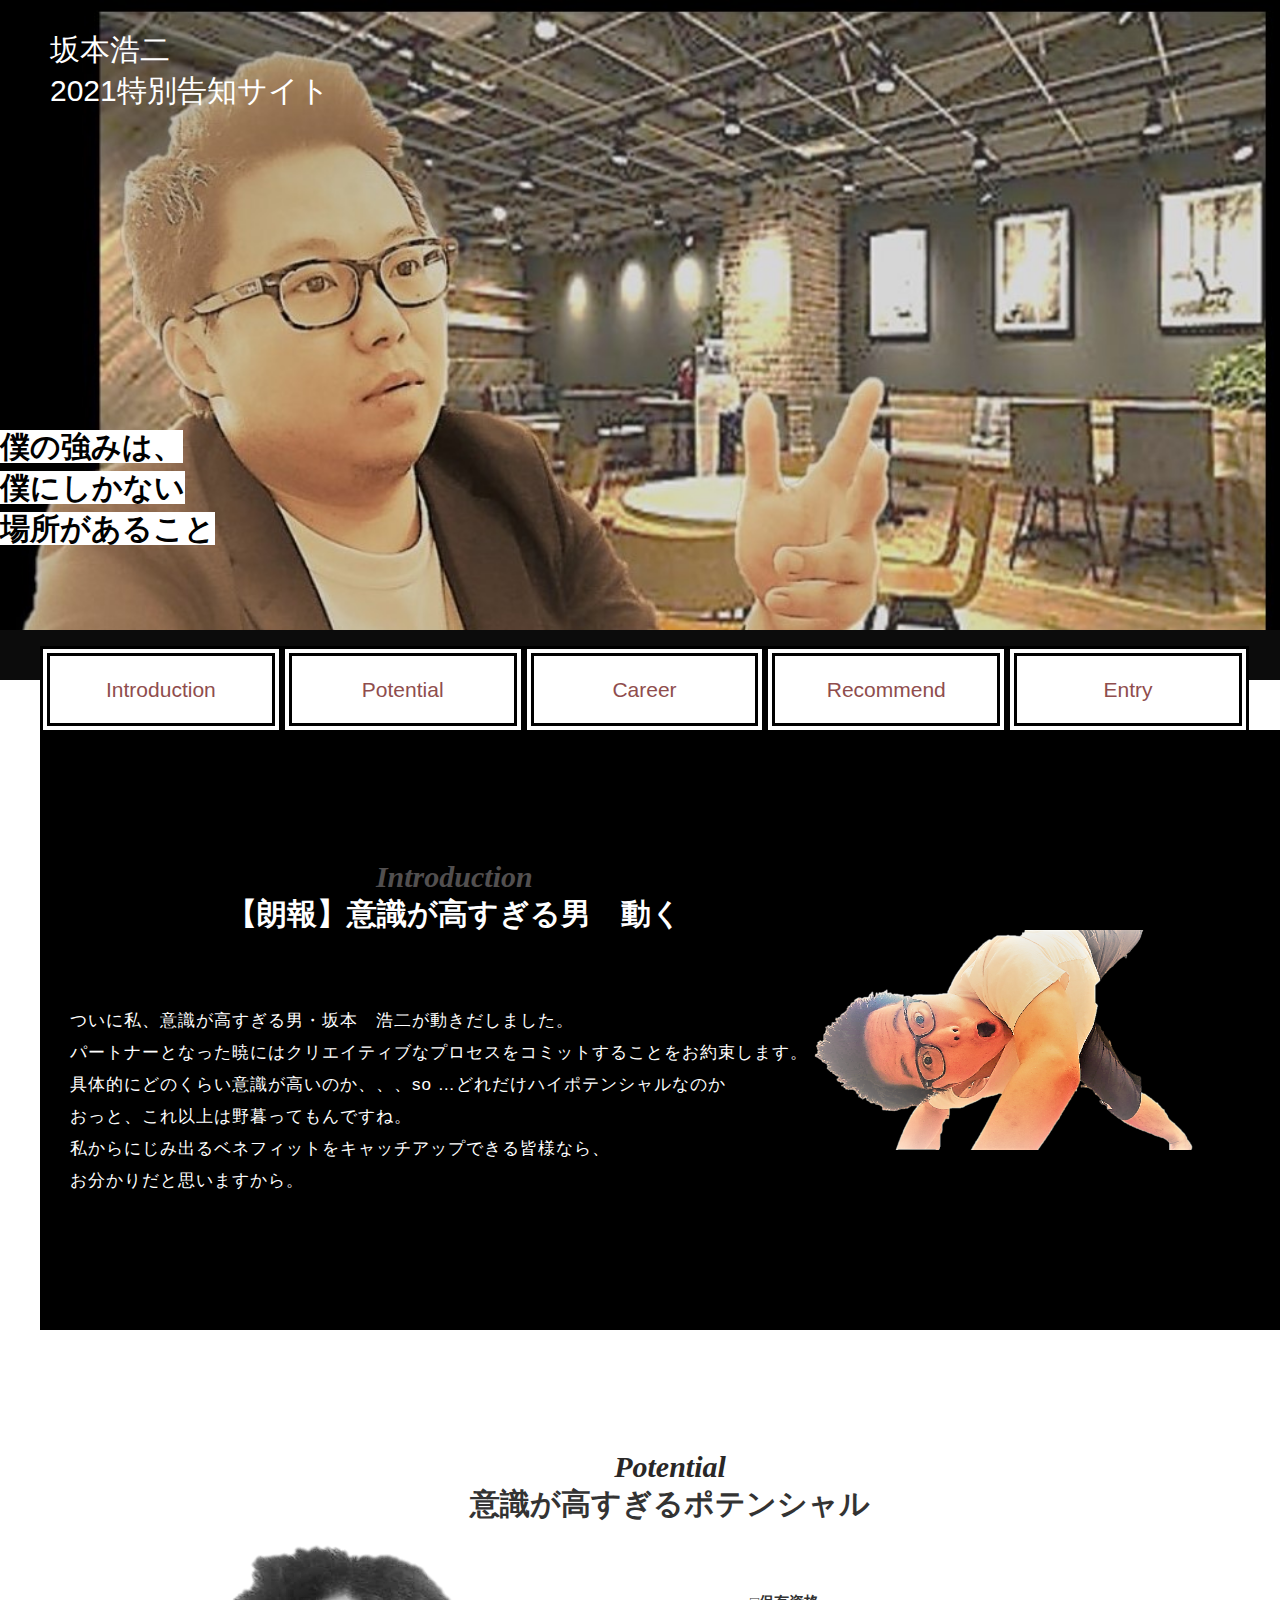
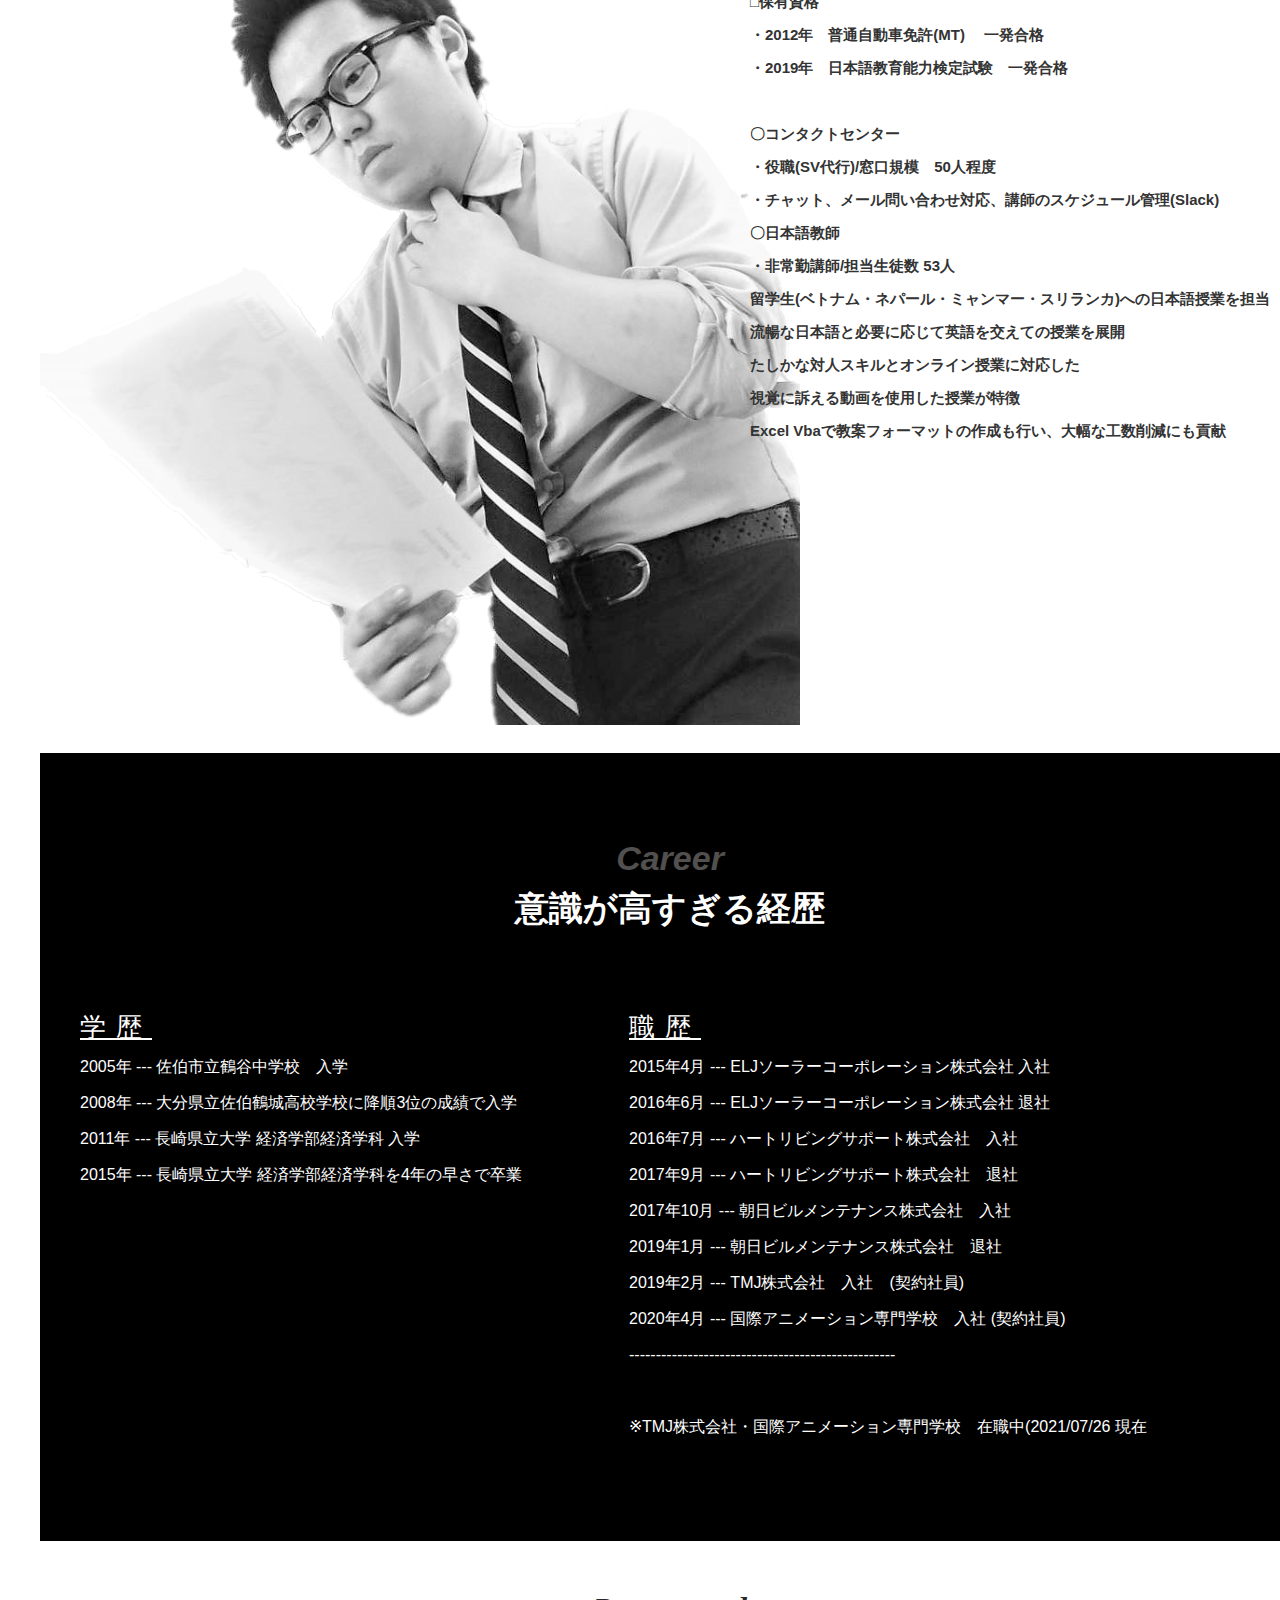
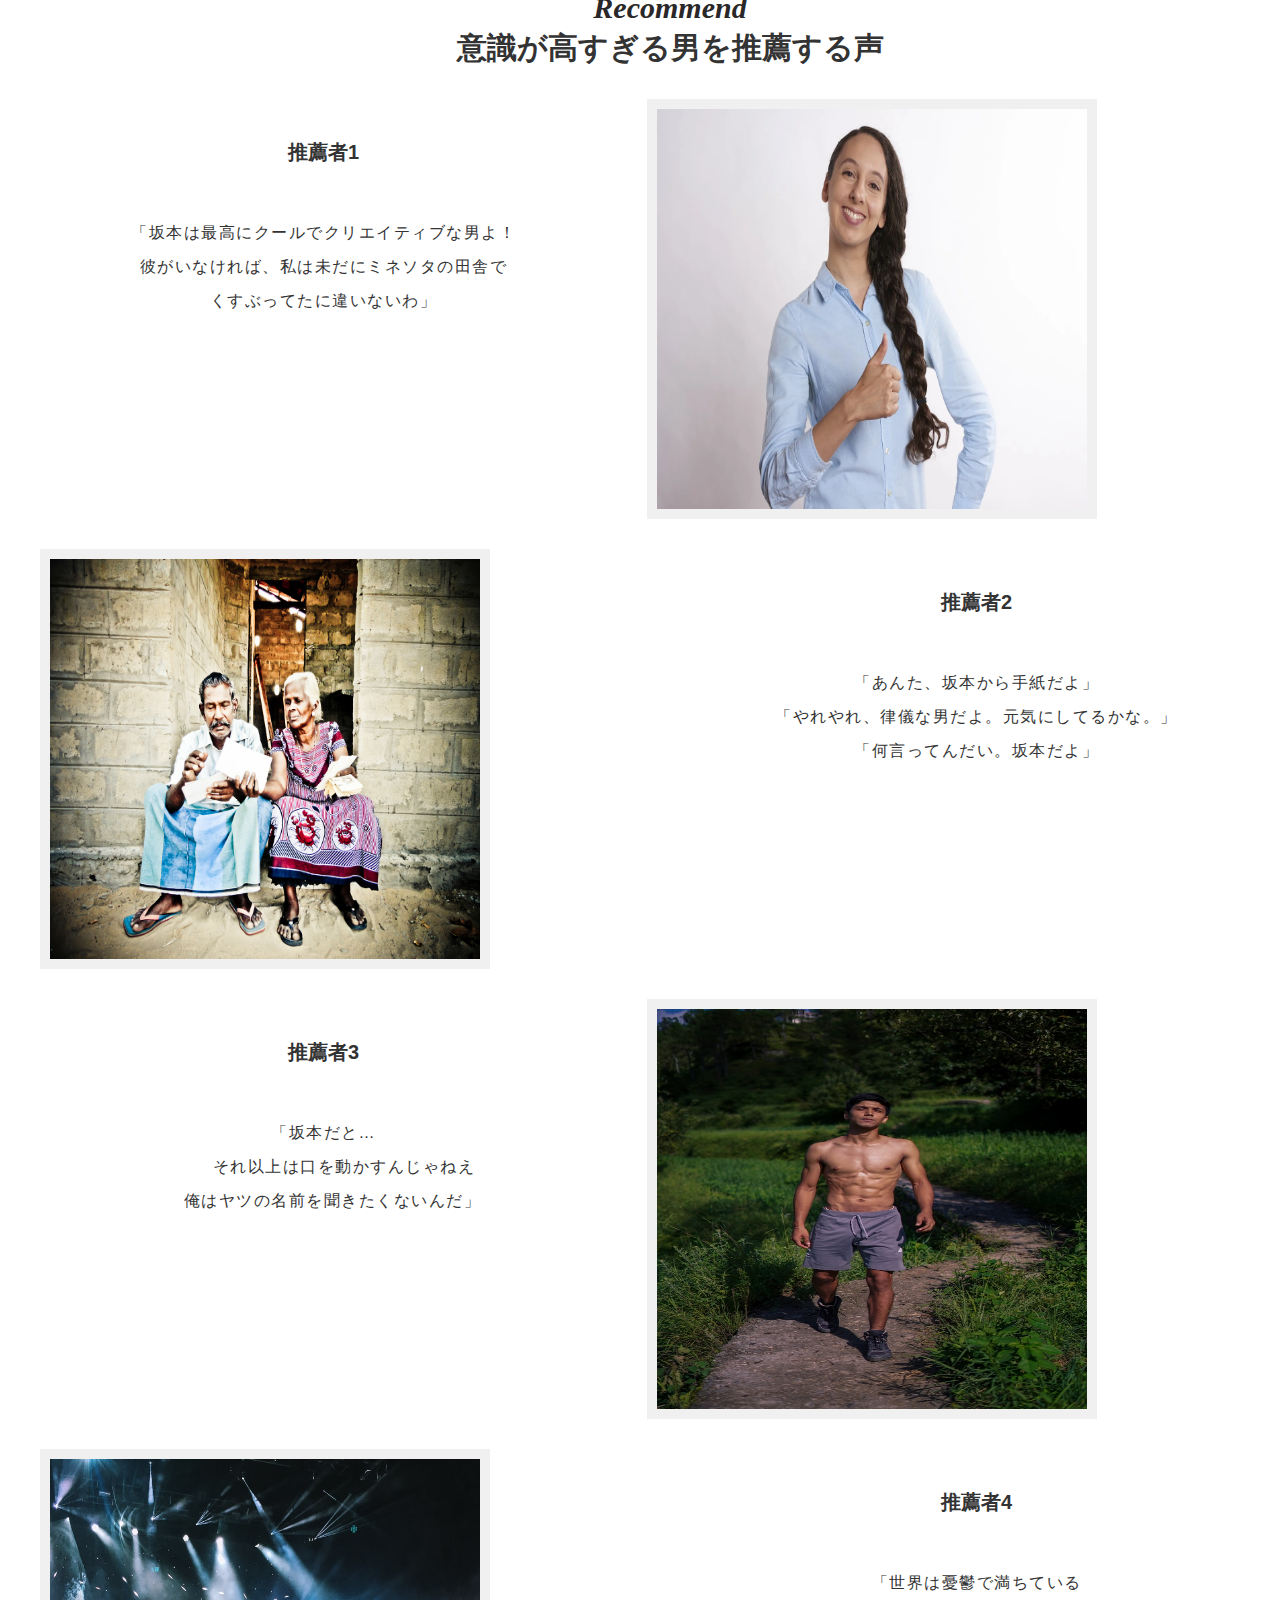
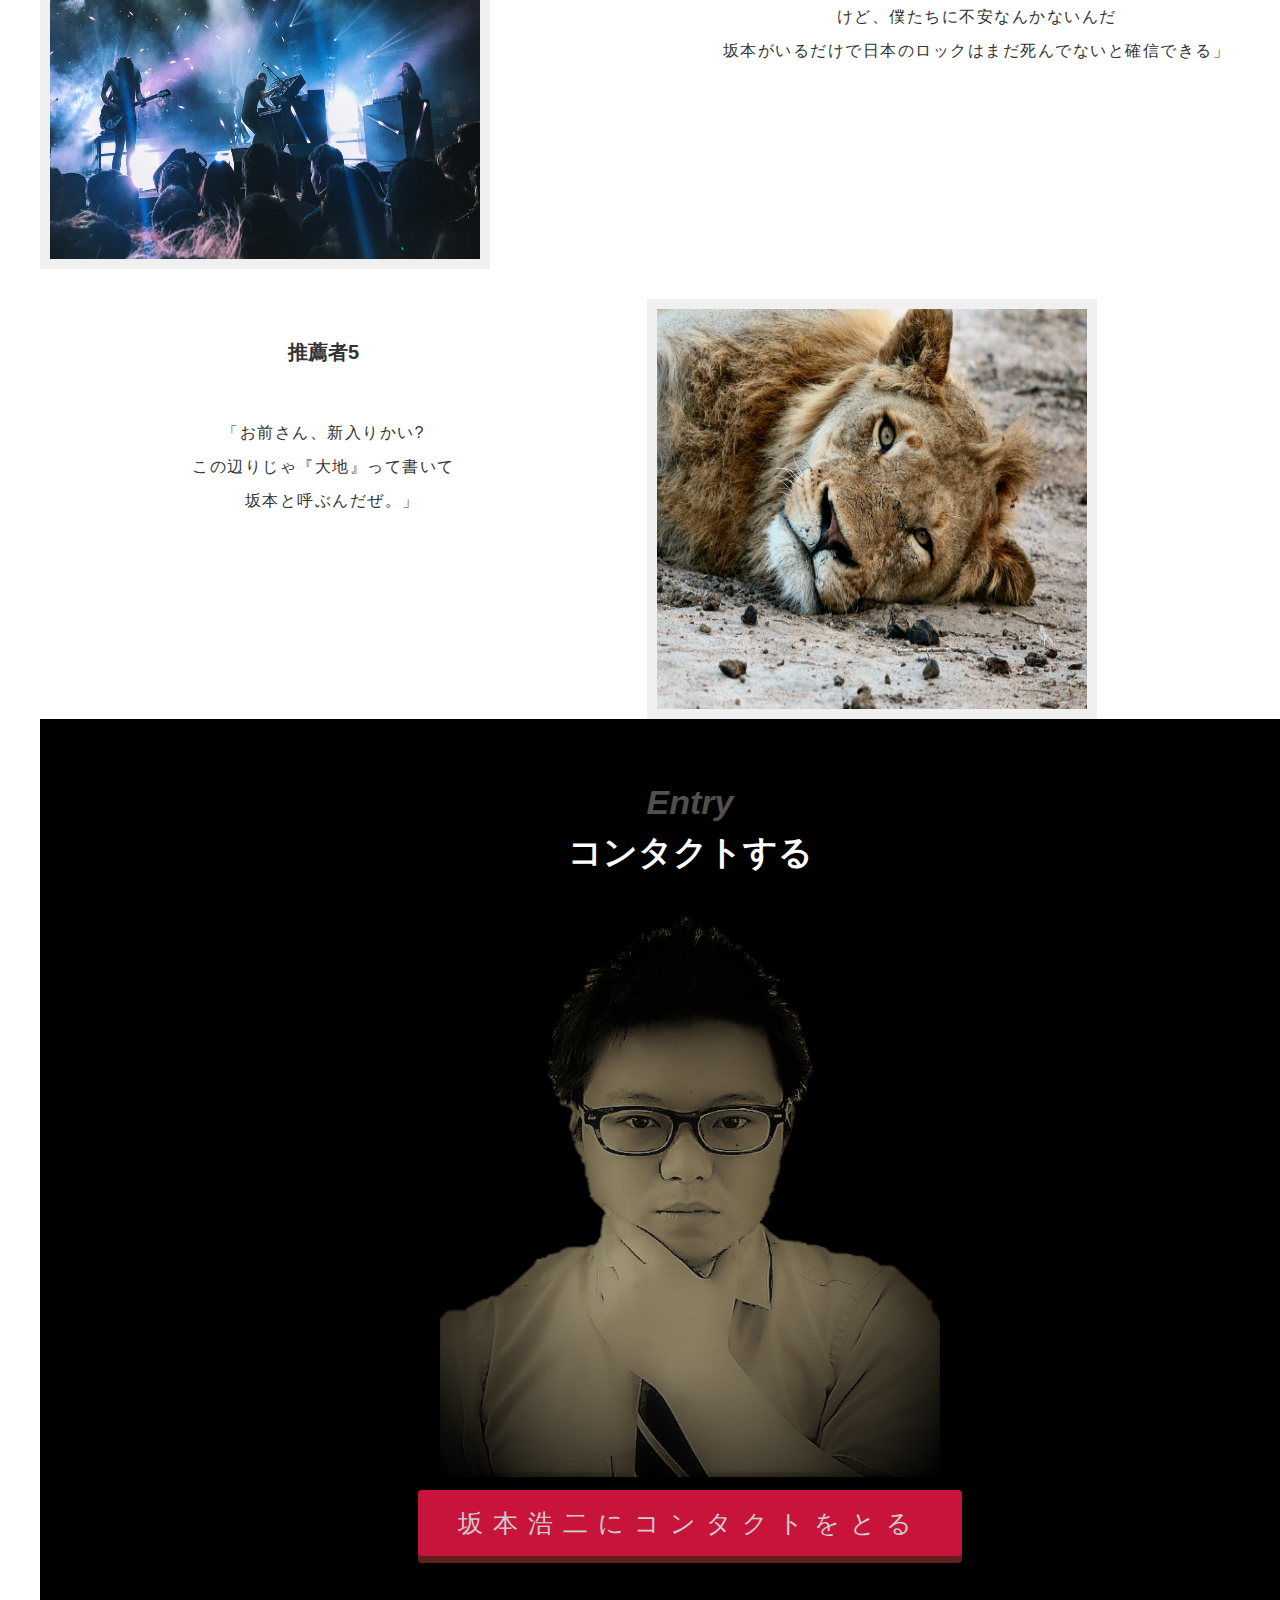
<file: index.html>
<!DOCTYPE html>
<html lang="en">

<head>
    <meta charset="UTF-8">
    <meta http-equiv="X-UA-Compatible" content="IE=edge">
    <meta name="viewport" content="width=device-width, initial-scale=1.0">
    <title>意識が高すぎる男</title>
    <link rel="stylesheet" href="stylesheet.css">
</head>

<body>
    <header>
        <div id="mainV">
            <p id="sitetitle">坂本浩二<br>
            2021特別告知サイト</p>
            <p>
            <!--　「この男の意識」「測定不能」に分けてアニメーション挿入 -->
            <span class="conscious">こ</span> 
            <span class="conscious">の</span> 
            <span class="conscious">男</span> 
            <span class="conscious">の</span> 
            <span class="conscious">意</span> 
            <span class="conscious">識</span>
            <span class="conscious">。</span><br>
            <span class="conscious"><b class="first">測</b></span>
            <span class="conscious"><b class="second">定</b></span>
            <span class="conscious"><b class="third">不</b></span>
            <span class="conscious"><b class="four">能</b></span>
            <span class="conscious"><b></b></span>
            </p>
                <div class="anim-box slidein is-animated"><b>
                <mark>僕の強みは、<br>僕にしかない<br>場所があること</mark>
                </b></div> 
        </div>

            <div id="wrapper">
                <ul style="list-style: none;">
                    <li><a href="#Introduction" style="text-decoration: none;">Introduction</a></li>
                    <li><a href="#Potential" style="text-decoration: none;">Potential</a></li>
                    <li><a href="#Career" style="text-decoration: none;">Career</a></li>
                    <li><a href="#Recommend" style="text-decoration: none;">Recommend</a></li>
                    <li><a href="#Entry" style="text-decoration: none;">Entry</a></li>
                </ul>
            </div>
    </header>
            <!--　以下 5項目 -->
        <main>
            <arttical id="Introduction">
                <div class="inner">
                    <div class="inner-left">
                    <span class="Introduction-Title"><i>Introduction</i><br> 【朗報】意識が高すぎる男　動く</span>
                    <span class="Introduction-document">ついに私、意識が高すぎる男・坂本　浩二が動きだしました。<br>
                    パートナーとなった暁にはクリエイティブなプロセスをコミットすることをお約束します。<br>
                    具体的にどのくらい意識が高いのか、、、so …どれだけハイポテンシャルなのか<br>
                    おっと、これ以上は野暮ってもんですね。<br>
                    私からにじみ出るベネフィットをキャッチアップできる皆様なら、<br>
                    お分かりだと思いますから。<br>
                    </span>
                    </div>
                    <div class="inner-right">
                    <img src="view/introduce.png" width="495" height="220">
                    </div>
                </div>
            </arttical>

            <arttical id="Potential">
                <span class="Potential-Title"><i>Potential</i><br>意識が高すぎるポテンシャル</span>
                <div class="Potential-inner">
                    <span>
                    □保有資格<br>
                    ・2012年　普通自動車免許(MT)　   一発合格<br>
                    ・2019年　日本語教育能力検定試験　一発合格<br>
                    <br>
                    〇コンタクトセンター<br>
                    ・役職(SV代行)/窓口規模　50人程度<br>
                    ・チャット、メール問い合わせ対応、講師のスケジュール管理(Slack)<br>
                    
                    〇日本語教師<br>
                    ・非常勤講師/担当生徒数 53人<br>
                    留学生(ベトナム・ネパール・ミャンマー・スリランカ)への日本語授業を担当<br>
                    流暢な日本語と必要に応じて英語を交えての授業を展開<br>
                    たしかな対人スキルとオンライン授業に対応した<br>
                    視覚に訴える動画を使用した授業が特徴<br>
                    Excel Vbaで教案フォーマットの作成も行い、大幅な工数削減にも貢献<br>
                    </span>
                </div>
            </arttical>

            <arttical id="Career">
                <h2><i class="Career-Title">Career</i><br>意識が高すぎる経歴</h2>
                    <div class="Career-inner">    
                        <div class="Career-inner-left">
                            <p><u>学歴</u><br>
                            2005年  ---  佐伯市立鶴谷中学校　入学<br> 
                            2008年  ---  大分県立佐伯鶴城高校学校に降順3位の成績で入学<br>
                            2011年  ---  長崎県立大学 経済学部経済学科 入学<br>
                            2015年  ---  長崎県立大学 経済学部経済学科を4年の早さで卒業<br>
                            </p>
                        </div>

                        <div class="Career-inner-right">
                            
                            <p><u>職歴</u><br>
                            2015年4月  ---  ELJソーラーコーポレーション株式会社 入社<br>
                            2016年6月  ---  ELJソーラーコーポレーション株式会社 退社<br>
                            2016年7月  ---  ハートリビングサポート株式会社　入社<br>
                            2017年9月  ---  ハートリビングサポート株式会社　退社<br>
                            2017年10月  --- 朝日ビルメンテナンス株式会社　入社<br>
                            2019年1月  ---  朝日ビルメンテナンス株式会社　退社<br>
                            2019年2月  ---  TMJ株式会社　入社　(契約社員) <br>
                            2020年4月  ---  国際アニメーション専門学校　入社 (契約社員)<br>
                            --------------------------------------------------<br>
                            <br>
                            ※TMJ株式会社・国際アニメーション専門学校　在職中(2021/07/26 現在
                            </p>
                        </div>
                    </div>
            </arttical>
            
        <arttical id="Recommend">
            <span class="Recommend-Title"><i>Recommend</i><br>意識が高すぎる男を推薦する声</span>
                <div class="Recommend-inner">
                    <div class="Recommend-left">
                    <b>推薦者1</b><br>
                        <div class="Recommend-Coment">
                        「坂本は最高にクールでクリエイティブな男よ！<br>
                          彼がいなければ、私は未だにミネソタの田舎で<br>
                          くすぶってたに違いないわ」
                        </div>
                    </div>
                    <div class="Recommend-right">
                    <img src="view/int1.jpg"  width="450" height="420">
                    </div>
                </div>

                <div class="Recommend-inner">
                    <div class="Recommend-left-r">
                    <b>推薦者2</b><br>
                        <div class="Recommend-Coment">
                     「あんた、坂本から手紙だよ」<br>
                     「やれやれ、律儀な男だよ。元気にしてるかな。」<br>
                     「何言ってんだい。坂本だよ」
                        </div>
                    </div>
                    <div class="Recommend-right">
                    <img src="view/int2.jpg"  width="450" height="420">
                    </div>
                </div>

                <div class="Recommend-inner">
                    <div class="Recommend-left">
                    <b>推薦者3</b><br>
                        <div class="Recommend-Coment">
                        「坂本だと…<br>
    　                 　それ以上は口を動かすんじゃねえ<br>
                       　俺はヤツの名前を聞きたくないんだ」
                        </div>
                    </div>
                    <div class="Recommend-right">
                    <img src="view/int3.jpg"  width="450" height="420">
                    </div>
                </div>

                <div class="Recommend-inner">
                    <div class="Recommend-left-r">
                    <b>推薦者4</b><br>
                        <div class="Recommend-Coment">
                     「世界は憂鬱で満ちている<br>
                     けど、僕たちに不安なんかないんだ<br>
                     坂本がいるだけで日本のロックはまだ死んでないと確信できる」              　
                        </div>
                    </div>
                    <div class="Recommend-right">
                    <img src="view/int4.jpg"  width="450" height="420">
                    </div>
                </div>

                <div class="Recommend-inner">
                    <div class="Recommend-left">
                    <b>推薦者5</b><br>
                        <div class="Recommend-Coment">
                       「お前さん、新入りかい?<br>
                       この辺りじゃ『大地』って書いて<br>
                     　坂本と呼ぶんだぜ。」
                        </div>
                    </div>
                    <div class="Recommend-right">
                    <img src="view/int5.jpg"  width="450" height="420">
                    </div>
                </div>                  

        </arttical>

            <arttical id="Entry">
                <div class="Entry-inner">
                    <h2><i class="Entry-Title">Entry</i><br>コンタクトする</h2>
                    <img src="view/entry2.png" width="500" height="600"><br>
                    <a href="mailform.html" class="btn">坂本浩二にコンタクトをとる</a>
                    </div>
         			</p>
                </div>
             </arttical>
        </main>
</body>

</html>
</file>
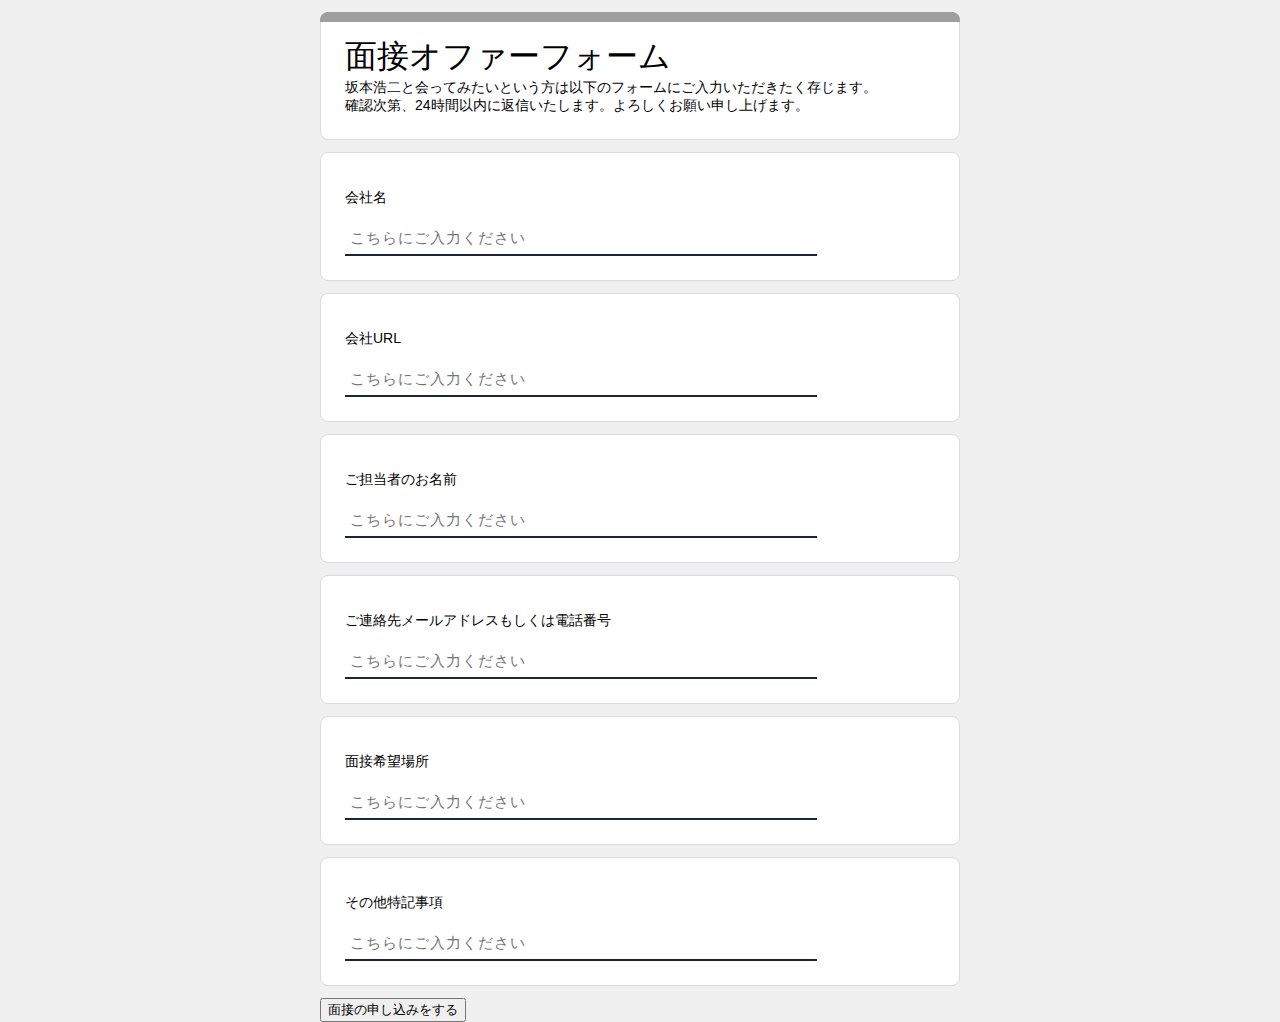
<file: mailform.html>
<!DOCTYPE html>
<html lang="ja">
<head>
    <meta charset="UTF-8">
    <meta http-equiv="X-UA-Compatible" content="IE=edge">
    <meta name="viewport" content="width=device-width, initial-scale=1.0">
    <title>意識が高すぎる メールフォーム</title>
    <link rel="stylesheet" href="mailstylesheet.css">
</head>

<body>
  <form method="post" action="mailto:smsmcat_1128@yahoo.co.jp" enctype="text/plain">
    <div id="mail-form">
        <div class="mail-inner-head">
            <div class="head-band"></div>

                <div class="head-band-title">面接オファーフォーム</div>
                <div class="head-band-docu">坂本浩二と会ってみたいという方は以下のフォームにご入力いただきたく存じます。<br>
                確認次第、24時間以内に返信いたします。よろしくお願い申し上げます。
                </div>
        </div>

        <div class="form-title">
            <p>会社名</p>
            <div class="form-inner">
            	<label class="input-field">
            	<input type="text" placeholder="こちらにご入力ください">
            	</label>
            </div>
        </div>

        <div class="form-title">
            <p>会社URL</p>
            <div class="form-inner">
            	<label class="input-field">
            	<input type="text" placeholder="こちらにご入力ください">
            	</label>
            </div>
        </div>

        <div class="form-title">
            <p>ご担当者のお名前</p>
            <div class="form-inner">
            	<label class="input-field">
            	<input type="text" placeholder="こちらにご入力ください">
            	</label>
            </div>
        </div>

        <div class="form-title">
            <p>ご連絡先メールアドレスもしくは電話番号</p>
            <div class="form-inner">
            	<label class="input-field">
            	<input type="text" placeholder="こちらにご入力ください">
            	</label>
            </div>
        </div>

         <div class="form-title">
            <p>面接希望場所</p>
            <div class="form-inner">
            	<label class="input-field">
            	<input type="text" placeholder="こちらにご入力ください">
            	</label>
            </div>
        </div>

        <div class="form-title">
            <p>その他特記事項</p>
            <div class="form-inner">
            	<label class="input-field">
            	<input type="text" placeholder="こちらにご入力ください">
            	</label>
            </div>
        </div>

    <input type="submit" value="面接の申し込みをする"></input>
    </div>  
  </form>
</body>

</html>
</file>
<file: stylesheet.css>
*{
   box-sizing: border-box;
}

@media(max-width:900px){
   body{
      text-align: center;
      width: 100%;
   }
   
   header{
      width: 100%;
   }

   #wrapper li{
      font-size: 4px;
      width: 20%;

   }

/* 上記、レスポンシブ設定中(0726 1610 */

/*テキストを透明にしてtext-shadowだけ表示する*/
   span.conscious {
      font-size: 10px;
      color: transparent;
      animation: blur 9s infinite;
      position: relative;
      left: 600px;
   }
}

body{
   margin: 0;
   font-size: 16px;
   font-family: Verdana, sans-serif;
   color: #333;
   width: 100%;
}

header{
   background-color: rgba(5, 5, 5, 0.972);
   color:#fff;
   padding: 0px;
   margin: 0px;
   height: 680px;
}

#sitetitle{
   font-size:30px;
   text-align: left;
   padding-left: 50px;
}

#mainV{
   margin : 0;
   padding: 0;
   background-image: url('view/test.jpg');
   background-size: cover;
   height: 630px;
   overflow: hidden;
   position: relative; 
}

span.conscious {
   font-size: 50px;
   color: transparent;
   animation: blur 9s infinite;
   position: relative;
   left: 600px;
}

/* 「測定不能」 */
span.conscious b{
   font-size: 150px;
   font-family: impact;
   font-weight: bold;
   display: inline-block;
}

/*「測定不能」 角度*/
span.conscious .first{
   transform: rotate( -40deg );
}
span.conscious .second{
   transform: rotate( 70deg );
}
span.conscious .third{
   transform: rotate( -30deg );
}
span.conscious .second{
   transform: rotate( 20deg );
}

/*一文字ずつ遅延させる*/
span.conscious:nth-child(1) {
  animation-delay: 0.5s;
}
span.conscious:nth-child(2){
 animation-delay: 1.0s;
}
span.conscious:nth-child(3) {
  animation-delay: 1.5s;
}
span.conscious:nth-child(4) {
  animation-delay: 2.0s;
}
span.conscious:nth-child(5) {
  animation-delay: 2.5s;
}
span.conscious:nth-child(6) {
  animation-delay: 3.0s;
}
span.conscious:nth-child(7) {
  animation-delay: 4.0s;
}
span.conscious:nth-child(8) {
   animation-delay: 4.5s;
 }

 /* 「測定不能」は9-12 */
 
 span.conscious:nth-child(9) {
   animation-delay: 6.0s;
 }
 span.conscious:nth-child(10) {
   animation-delay: 7.2s;
 }
 span.conscious:nth-child(11) {
   animation-delay: 8.4s;
 }
 span.conscious:nth-child(12) {
   animation-delay: 9.6s;
 }

@keyframes blur {/*opacityとtext-shadow+animationでフェードインを表現する*/
  0%    {text-shadow:  0 0 100px #fff; opacity:0;}
  5%    {text-shadow:  0 0 90px #fff;}
  15%    {opacity: 1;}
  20%    {text-shadow:  0 0 0px #fff;}
  40%    {text-shadow:  0 0 0px #fff;}
  50%    {text-shadow:  0 0 0px #fff;}
  60%    {opacity: 1;}
  70%    {text-shadow:  0 0 0px #fff;}
  80%    {text-shadow:  30 30 100px rgba(36, 33, 33, 0.048);}
  85%    {text-shadow:  30 30 100px rgba(36, 33, 33, 0.048);}
  95%    {text-shadow:  30 30 100px rgba(36, 33, 33, 0.048);}
  100%   {text-shadow:  30 30 100px rgba(36, 33, 33, 0.048);}
}

.anim-box.slidein.is-animated {
   animation: slideIn 1.5s cubic-bezier(0.12, 0, 0.39, 0) 1 forwards;
   font-size: 30px;
}
 
 @keyframes slideIn {
   0% {
     transform: translateX(1000px);
     opacity: 0;
   }
   50% {
     transform: translateX(900px);
     opacity: 0.5;
   }
   65% {
     transform: translateX(930px);
   }
   100% {
     transform: translateX(900px);
   }
   20%,100% {
     opacity: 1;
   }
 }

mark{
   background-color: #fff;
}

#wrapper li{
   float: left;
   text-align: center;
   position: relative;
   width: 19.5%;
   color: #000000;
   background-color: #fff;
   font-size: 21px;
   vertical-align: baseline;
   line-height: 1.3;
   word-wrap: break-word;
   white-space: normal;
   cursor: pointer;
   transition: all 0.3s;
   border: double 10px black;
   padding: 20px ;
   }

#wrapper a{
   padding: 20px 24px;
}

#wrapper li a:link,
#wrapper li a:visited{
   color: #8f4d4d;
}

#wrapper li a:hover{
   text-decoration: none;
   color: #fff;
}

/* a:link { color: #0000ff; }　/*リンクの色 */
/* a:visited { color: #aa0055; }　訪問済みリンクの色 */
/* a:hover { color: #ff0000; }　マウスオン時のリンクの色 */
/* a:active { color: #00ff00; }　クリックしている時のリンクの色 */ 
   
#wrapper li:hover {
background: black;
color:  black;
border-radius: 50px;
}

/* ここまでヘッダー。以下 5項目 */

main{
   padding:0 10px;
   margin: 50px 30px; 
   width: 100%;
   text-align: center;
}

#Introduction{
   width: 90%;
   color:#fff;   
   margin: 0px 0px;
   padding:0px 0px;
}

.inner{
   padding-top: 50px;
   margin-top: 10px;
   margin-bottom: 120px;
   background-color: rgb(0, 0, 0);
}

.inner-left{
   width: 61%;
   background-color: rgb(0, 0, 0);
   float: left;
   height: 400px;
}  

.Introduction-Title{
   position: relative;
   top: 80px;
   left: 30px;
   font-weight: bold;
   font-size: 30px;
   font-family: 'Times New Roman', Times, serif;
   text-align: center;
}

.Introduction-Title i{
   color: #524f4f;
}

.Introduction-document{
   position: relative;
   top: 150px;
   left: 30px;
   display: block;
   font-size: 17px;
   line-height: 32px;
   letter-spacing: 1px;
   text-align: left;
   height: auto;
}

.inner-right{
   display: flex;
   background-color: rgb(0, 0, 0);
   height: 400px;
   margin-top: 150px;
}  

.inner-right img {
   transition: .3s ease-in-out;
 }
 .inner-right:hover img {
   filter: grayscale(100%);
 }
 
/* ここまで　Introduction　/// ここから 　Potential*/
   
.Potential-Title{
   font-size: 30px;
   font-weight: bold;
   font-family: 'Times New Roman', Times, serif;
   padding-top: 50px;
}

.Potential-Title i{
   color: #292727;
   text-align: center;
   padding-top: 50px;
}

.Potential-inner{
   background-image:url('view/potencial_1.png');
   height: 800px;
   width: 760px;
   background-size: cover;
   position: relative; 
   text-align: left;
}

.Potential-inner span{
   display: flex;
   float: right;
   position: relative;
   top: 60px;
   left: 470px;
   line-height: 33px;
   font-size: 15px;
   font-weight: bold;
}

/* ここまで　Potencial ///　   ここから　Career */

#Career{
   line-height:30px;
   text-align: left;
}

.Career-Title{
   color: #524f4f;
 }

#Career h2{
   line-height: 50px;
   color: #fff;
   font-size: 34px;
   text-align: center;
   padding-top: 80px;
   background-color: rgb(0, 0, 0);
   margin-bottom: 0px;
}

.Career-inner{
   padding-top: 60px;
   padding-left: 40px;
   padding-bottom: 80px;
   margin-bottom: 50px;
   background-color: rgb(0, 0, 0);
   color: #fff;
   font-size: 16px;
   line-height: 36px;
}

.Career-inner u{
   letter-spacing: 10px;
   font-size: 26px;
   font-family: Impact, Haettenschweiler, 'Arial Narrow Bold', sans-serif;
}

.Career-inner-right{
   width: 48%;
   display: flex;
}  

.Career-inner-left{
   width: 45%;
   float: left;
}  

/* ここまで　Career ///　ここから　Recommend */

.Recommend-Title{
   font-size: 30px;
   font-weight: bold;
   font-family: 'Times New Roman', Times, serif;
}

.Recommend-Title i{
   color: #292727;
   text-align: center;
}

.Recommend-inner{
   margin-top: 30px;
}

.Recommend-left{
   float:left;
   width: 45%;
   height: 50%;
   margin-right: 40px;
   margin-top: 40px;
}

.Recommend-left b,
.Recommend-left-r b{
   font-size: 20px;
}


.Recommend-Coment{
   letter-spacing: 1.5px;
   padding-top: 50px;
   line-height: 34px;
}

.Recommend-right{
   display:flex ;
   width: 45%;
}

.Recommend-right img{
   border: solid 10px #f0f0f0;;
}

/* .Recommend-left-r　のみ　左右逆　=> float rightで指定 */

.Recommend-left-r{
   float:right;
   width: 45%;
   height: 50%;
   margin-right: 40px;
   margin-top: 40px;
}

/* ここまで Recommend ///　ここから ENTRY */

#Entry{
   line-height:30px;
}

#Entry img{
   line-height:30px;
   text-align: center;
   padding-top: 30px;
   
}

.Entry-Title{
   color: #524f4f;
 }

#Entry h2{
   line-height: 50px;
   color: #fff;
   font-size: 34px;
   text-align: center;
   background-color: rgb(0, 0, 0);
   margin-bottom: 0px;
}

.Entry-inner{
   padding-top: 30px;
   padding-left: 40px;
   padding-bottom: 80px;
   margin-bottom: 50px;
   background-color: rgb(0, 0, 0);
   font-size: 16px;
   line-height: 36px;
}

.btn {
   color: white;
   display: inline-block;
   opacity: 0.8;
   border-radius: 4px;
 }

 .btn:visited {
   opacity: 1;
 } 

.btn:hover {
   opacity: 1;
   transform: scale(2, 2);
 } 

.btn {
   font-size: 25px;
   padding: 15px 40px;
   background-color: #fa194a;
   cursor: pointer;
   box-shadow: 0 7px #772929;
   letter-spacing: 10px;
   text-decoration: none;
}

 .btn:active{
   box-shadow:none;
   position:relative;
}
</file>
<file: mailstylesheet.css>
body{
    background-color: rgb(240, 240, 240);
    font-family: Roboto,RobotoDraft,Helvetica,Arial,sans-serif;
    margin: 0;
    width: 640px;
    margin: auto;
    max-width: 90vw;
    font-size: 14px;
}

.mail-inner-head{
    margin-top: 12px;
    background-color: #fff;
    border: 1px solid #dadce0;
    border-radius: 8px;
    margin-bottom: 12px;
    padding: 24px;
    padding-top: 22px;
    position: relative;
}

.head-band{
    background-color: rgb(158, 158, 158);
    color: rgba(0, 0, 0, 1);
    border-top-left-radius: 8px;
    border-top-right-radius: 8px;
    height: 10px;
    left: -1px;
    position: absolute;
    top: -1px;
    width: calc(100% + 2px);
}

.head-band-title{
    font-size: 32px;
    font-weight: 400;
}

.head-band-docu{
    font-size: 14px;
}

.form-title{
    margin-top: 12px;
    background-color: #fff;
    border: 1px solid #dadce0;
    border-radius: 8px;
    margin-bottom: 12px;
    padding: 24px;
    padding-top: 22px;
    position: relative;
}

.form-inner {
	position: relative;
	width: 80%;
}
.form-inner input[type='text'] {
	font: 15px/24px sans-serif;
	box-sizing: border-box;
	width: 100%;
	padding: 0.3em;
	transition: 0.3s;
	letter-spacing: 1px;
	color: black;
	border: none;
	border-bottom: 2px solid #1b2538;
	background: transparent;
}
.input-field input[type='text']:focus {
	border-bottom: 2px solid #da3c41;
	outline: none;
}
</file>
